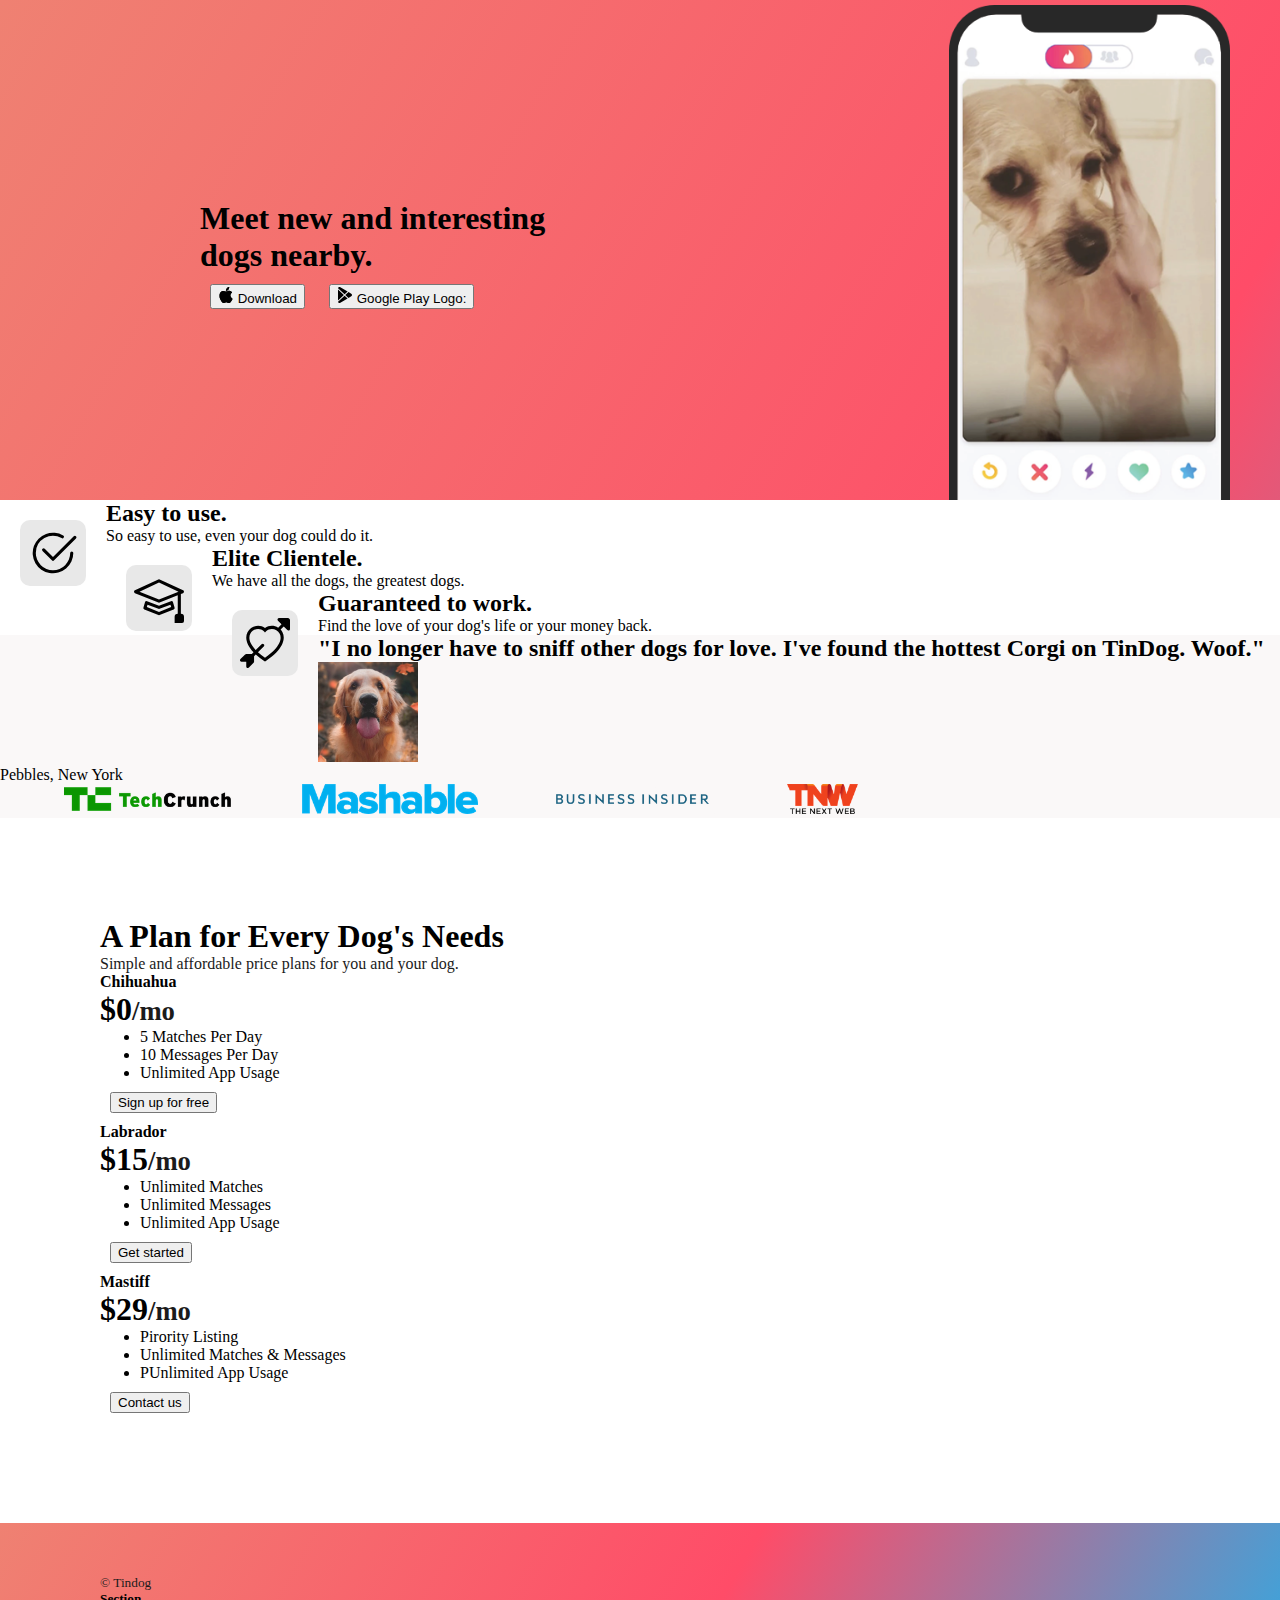
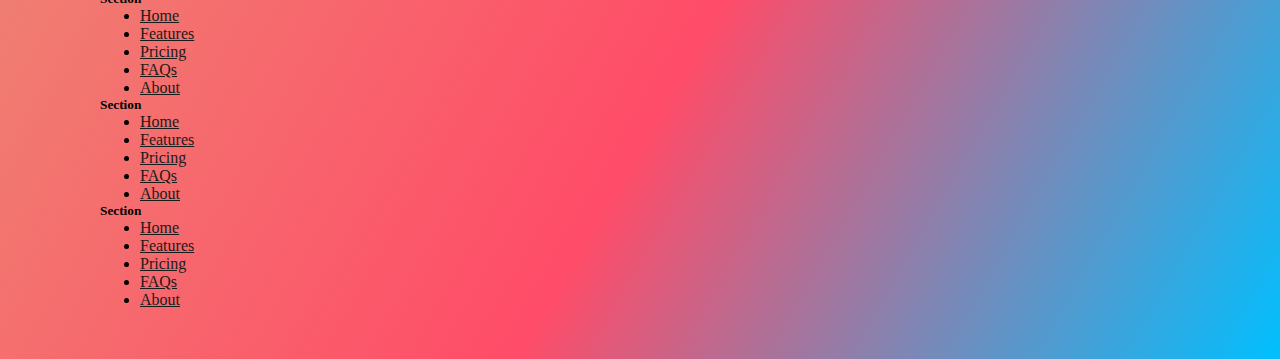
<file: Project_01/index.html>
<!DOCTYPE html>
<html lang="en">

<head>
  <meta charset="UTF-8">
  <meta name="viewport" content="width=device-width, initial-scale=1.0">
  <link href="https://cdn.jsdelivr.net/npm/bootstrap@5.3.2/dist/css/bootstrap.min.css" rel="stylesheet"
    integrity="sha384-T3c6CoIi6uLrA9TneNEoa7RxnatzjcDSCmG1MXxSR1GAsXEV/Dwwykc2MPK8M2HN" crossorigin="anonymous">
  <script src="https://cdn.jsdelivr.net/npm/bootstrap@5.3.2/dist/js/bootstrap.bundle.min.js"
    integrity="sha384-C6RzsynM9kWDrMNeT87bh95OGNyZPhcTNXj1NW7RuBCsyN/o0jlpcV8Qyq46cDfL"
    crossorigin="anonymous"></script>

  <title>TinDog</title>
  <link rel="stylesheet" href="css/style.css">
</head>

<body>

  <!-- Title -->
  <section id="title" class="gradient-background">

    <div class="heading">
      <div class="image">
        <img src="./images/iphone.png" height="495">
      </div>
      <div class="content-setup">

        <h1 class="fw-bolder">Meet new and interesting dogs nearby.</h1>
        <button type="button" class="btn btn-light">

          <svg xmlns="http://www.w3.org/2000/svg" width="16" height="16" fill="currentColor" class="bi bi-apple mb-1"
            viewBox="0 0 16 16">
            <path
              d="M11.182.008C11.148-.03 9.923.023 8.857 1.18c-1.066 1.156-.902 2.482-.878 2.516.024.034 1.52.087 2.475-1.258.955-1.345.762-2.391.728-2.43Zm3.314 11.733c-.048-.096-2.325-1.234-2.113-3.422.212-2.189 1.675-2.789 1.698-2.854.023-.065-.597-.79-1.254-1.157a3.692 3.692 0 0 0-1.563-.434c-.108-.003-.483-.095-1.254.116-.508.139-1.653.589-1.968.607-.316.018-1.256-.522-2.267-.665-.647-.125-1.333.131-1.824.328-.49.196-1.422.754-2.074 2.237-.652 1.482-.311 3.83-.067 4.56.244.729.625 1.924 1.273 2.796.576.984 1.34 1.667 1.659 1.899.319.232 1.219.386 1.843.067.502-.308 1.408-.485 1.766-.472.357.013 1.061.154 1.782.539.571.197 1.111.115 1.652-.105.541-.221 1.324-1.059 2.238-2.758.347-.79.505-1.217.473-1.282Z" />
            <path
              d="M11.182.008C11.148-.03 9.923.023 8.857 1.18c-1.066 1.156-.902 2.482-.878 2.516.024.034 1.52.087 2.475-1.258.955-1.345.762-2.391.728-2.43Zm3.314 11.733c-.048-.096-2.325-1.234-2.113-3.422.212-2.189 1.675-2.789 1.698-2.854.023-.065-.597-.79-1.254-1.157a3.692 3.692 0 0 0-1.563-.434c-.108-.003-.483-.095-1.254.116-.508.139-1.653.589-1.968.607-.316.018-1.256-.522-2.267-.665-.647-.125-1.333.131-1.824.328-.49.196-1.422.754-2.074 2.237-.652 1.482-.311 3.83-.067 4.56.244.729.625 1.924 1.273 2.796.576.984 1.34 1.667 1.659 1.899.319.232 1.219.386 1.843.067.502-.308 1.408-.485 1.766-.472.357.013 1.061.154 1.782.539.571.197 1.111.115 1.652-.105.541-.221 1.324-1.059 2.238-2.758.347-.79.505-1.217.473-1.282Z" />
          </svg>


          Download
        </button>
        <button type="button" class="btn btn-outline-light">
          <svg xmlns="http://www.w3.org/2000/svg" width="16" height="16" fill="currentColor"
            class="bi bi-google-play mb-1" viewBox="0 0 16 16">
            <path
              d="M14.222 9.374c1.037-.61 1.037-2.137 0-2.748L11.528 5.04 8.32 8l3.207 2.96 2.694-1.586Zm-3.595 2.116L7.583 8.68 1.03 14.73c.201 1.029 1.36 1.61 2.303 1.055l7.294-4.295ZM1 13.396V2.603L6.846 8 1 13.396ZM1.03 1.27l6.553 6.05 3.044-2.81L3.333.215C2.39-.341 1.231.24 1.03 1.27Z" />
          </svg>
          Google Play Logo:

        </button>

      </div>


      <div>
      </div>
    </div>

  </section>
  <!-- Features -->
  <section id="features" class="pt-5 pb-5">
    <div class="d-flex justify-content-center mt-5">
      <div class="p-2">
        <svg xmlns="http://www.w3.org/2000/svg" height="50" fill="currentColor" id="icon-setup"
          class="bi bi-check2-circle" viewBox="0 0 16 16">
          <path
            d="M2.5 8a5.5 5.5 0 0 1 8.25-4.764.5.5 0 0 0 .5-.866A6.5 6.5 0 1 0 14.5 8a.5.5 0 0 0-1 0 5.5 5.5 0 1 1-11 0z" />
          <path
            d="M15.354 3.354a.5.5 0 0 0-.708-.708L8 9.293 5.354 6.646a.5.5 0 1 0-.708.708l3 3a.5.5 0 0 0 .708 0l7-7z" />
        </svg>
        <h6 class="fw-bolder">Easy to use.</h6>
        <p>So easy to use, even your dog could do it.</p>

      </div>
      <div class="p-2">
        <svg xmlns="http://www.w3.org/2000/svg" height="50" fill="currentColor" id="icon-setup"
          class="bi bi-mortarboard" viewBox="0 0 16 16">
          <path
            d="M8.211 2.047a.5.5 0 0 0-.422 0l-7.5 3.5a.5.5 0 0 0 .025.917l7.5 3a.5.5 0 0 0 .372 0L14 7.14V13a1 1 0 0 0-1 1v2h3v-2a1 1 0 0 0-1-1V6.739l.686-.275a.5.5 0 0 0 .025-.917l-7.5-3.5ZM8 8.46 1.758 5.965 8 3.052l6.242 2.913L8 8.46Z" />
          <path
            d="M4.176 9.032a.5.5 0 0 0-.656.327l-.5 1.7a.5.5 0 0 0 .294.605l4.5 1.8a.5.5 0 0 0 .372 0l4.5-1.8a.5.5 0 0 0 .294-.605l-.5-1.7a.5.5 0 0 0-.656-.327L8 10.466 4.176 9.032Zm-.068 1.873.22-.748 3.496 1.311a.5.5 0 0 0 .352 0l3.496-1.311.22.748L8 12.46l-3.892-1.556Z" />
        </svg>
        <h6 class="fw-bolder">Elite Clientele.</h6>
        <p>We have all the dogs, the greatest dogs.</p>

      </div>
      <div class="p-2">
        <svg xmlns="http://www.w3.org/2000/svg" height="50" id="icon-setup" fill="currentColor"
          class="bi bi-arrow-through-heart" viewBox="0 0 16 16">
          <path fill-rule="evenodd"
            d="M2.854 15.854A.5.5 0 0 1 2 15.5V14H.5a.5.5 0 0 1-.354-.854l1.5-1.5A.5.5 0 0 1 2 11.5h1.793l.53-.53c-.771-.802-1.328-1.58-1.704-2.32-.798-1.575-.775-2.996-.213-4.092C3.426 2.565 6.18 1.809 8 3.233c1.25-.98 2.944-.928 4.212-.152L13.292 2 12.147.854A.5.5 0 0 1 12.5 0h3a.5.5 0 0 1 .5.5v3a.5.5 0 0 1-.854.354L14 2.707l-1.006 1.006c.236.248.44.531.6.845.562 1.096.585 2.517-.213 4.092-.793 1.563-2.395 3.288-5.105 5.08L8 13.912l-.276-.182a21.86 21.86 0 0 1-2.685-2.062l-.539.54V14a.5.5 0 0 1-.146.354l-1.5 1.5Zm2.893-4.894A20.419 20.419 0 0 0 8 12.71c2.456-1.666 3.827-3.207 4.489-4.512.679-1.34.607-2.42.215-3.185-.817-1.595-3.087-2.054-4.346-.761L8 4.62l-.358-.368c-1.259-1.293-3.53-.834-4.346.761-.392.766-.464 1.845.215 3.185.323.636.815 1.33 1.519 2.065l1.866-1.867a.5.5 0 1 1 .708.708L5.747 10.96Z" />
        </svg>
        <h6 class="fw-bolder">Guaranteed to work.</h6>
        <p>Find the love of your dog's life or your money back.</p>

      </div>
    </div>
  </section>
  <!-- Testimonial -->
  <section id="testimonial">
    <div class="d-flex flex-column  pt-5">

      <div class="p-2">

        <h2 class="mb-3">"I no longer have to sniff other dogs for love. I've found the hottest Corgi on TinDog. Woof."
        </h2>
      </div>
      <div class="p-2">

        <img src="images/dog-img.jpg" class="mb-2 rounded-circle" height="100">
        <p>Pebbles, New York</p>
      </div>
      <div class="p-2 mb-5 images-align">
        <img src="images/techcrunch.png" height="30">
        <img src="images/mashable.png" height="30">
        <img src="images/bizinsider.png" height="30">
        <img src="images/tnw.png" height="30">
      </div>
    </div>



  </section>
  <!-- Pricing -->
  <section id="pricing">
    <div class="pricing-header pb-md-4 mx-auto text-center">
      <h1 class="fw-normal text-body-emphasis">A Plan for Every Dog's Needs</h1>
      <p class="fs-5 text-body-secondary">Simple and affordable price plans for you and your dog.</p>
    </div>
    <div class="row row-cols-1 row-cols-md-3 mb-3 text-center">
      <div class="col">
        <div class="card mb-4 rounded-3 shadow-sm">
          <div class="card-header py-3">
            <h4 class="my-0 fw-normal">Chihuahua</h4>
          </div>
          <div class="card-body">
            <h1 class="card-title pricing-card-title">$0<small class="text-body-secondary fw-light">/mo</small></h1>
            <ul class="list-unstyled mt-3 mb-4">
              <li>5 Matches Per Day</li>
              <li>10 Messages Per Day</li>
              <li>Unlimited App Usage</li>
            </ul>
            <button type="button" class="w-100 btn btn-lg btn-outline-dark">Sign up for free</button>
          </div>
        </div>
      </div>
      <div class="col">
        <div class="card mb-4 rounded-3 shadow-sm">
          <div class="card-header py-3">
            <h4 class="my-0 fw-normal">Labrador</h4>
          </div>
          <div class="card-body">
            <h1 class="card-title pricing-card-title">$15<small class="text-body-secondary fw-light">/mo</small></h1>
            <ul class="list-unstyled mt-3 mb-4">
              <li>Unlimited Matches</li>
              <li>Unlimited Messages</li>
              <li>Unlimited App Usage</li>
            </ul>
            <button type="button" class="w-100 btn btn-lg btn-dark">Get started</button>
          </div>
        </div>
      </div>
      <div class="col">
        <div class="card mb-4 rounded-3 shadow-sm border-dark">
          <div class="card-header py-3 text-bg-dark border-dark">
            <h4 class="my-0 fw-normal">Mastiff</h4>
          </div>
          <div class="card-body">
            <h1 class="card-title pricing-card-title">$29<small class="text-body-secondary fw-light">/mo</small></h1>
            <ul class="list-unstyled mt-3 mb-4">
              <li>Pirority Listing</li>
              <li>Unlimited Matches & Messages</li>
              <li>PUnlimited App Usage</li>
         
            </ul>
            <button type="button" class="w-100 btn btn-lg btn-dark">Contact us</button>
          </div>
        </div>
      </div>
    </div>
  </section>
  <!-- Footer -->
  <section id="footer" >
      <div class="row">
        <div class="col-12 col-md">
          <small class="d-block mb-3 text-body-secondary">© Tindog</small>
        </div>
        <div class="col-6 col-md">
          <h5>Section</h5>
          <ul class="list-unstyled text-small">
            <li class="mb-1"><a class="link-secondary text-decoration-none text-body-secondary" href="#">Home</a></li>
            <li class="mb-1"><a class="link-secondary text-decoration-none text-body-secondary" href="#">Features</a></li>
            <li class="mb-1"><a class="link-secondary text-decoration-none text-body-secondary" href="#">Pricing</a></li>
            <li class="mb-1"><a class="link-secondary text-decoration-none text-body-secondary" href="#">FAQs</a></li>
            <li class="mb-1"><a class="link-secondary text-decoration-none text-body-secondary" href="#">About</a></li>
          </ul>
        </div>
        <div class="col-6 col-md">
          <h5>Section</h5>
          <ul class="list-unstyled text-small">
            <li class="mb-1"><a class="link-secondary text-decoration-none text-body-secondary" href="#">Home</a></li>
            <li class="mb-1"><a class="link-secondary text-decoration-none text-body-secondary" href="#">Features</a></li>
            <li class="mb-1"><a class="link-secondary text-decoration-none text-body-secondary" href="#">Pricing</a></li>
            <li class="mb-1"><a class="link-secondary text-decoration-none text-body-secondary" href="#">FAQs</a></li>
            <li class="mb-1"><a class="link-secondary text-decoration-none text-body-secondary" href="#">About</a></li>
          </ul>
        </div>
        <div class="col-6 col-md">
          <h5>Section</h5>
          <ul class="list-unstyled text-small">
            <li class="mb-1"><a class="link-secondary text-decoration-none text-body-secondary" href="#">Home</a></li>
            <li class="mb-1"><a class="link-secondary text-decoration-none text-body-secondary" href="#">Features</a></li>
            <li class="mb-1"><a class="link-secondary text-decoration-none text-body-secondary" href="#">Pricing</a></li>
            <li class="mb-1"><a class="link-secondary text-decoration-none text-body-secondary" href="#">FAQs</a></li>
            <li class="mb-1"><a class="link-secondary text-decoration-none text-body-secondary" href="#">About</a></li>
          </ul>
        </div>
      </div>
  
  </section>
</body>

</html>
</file>
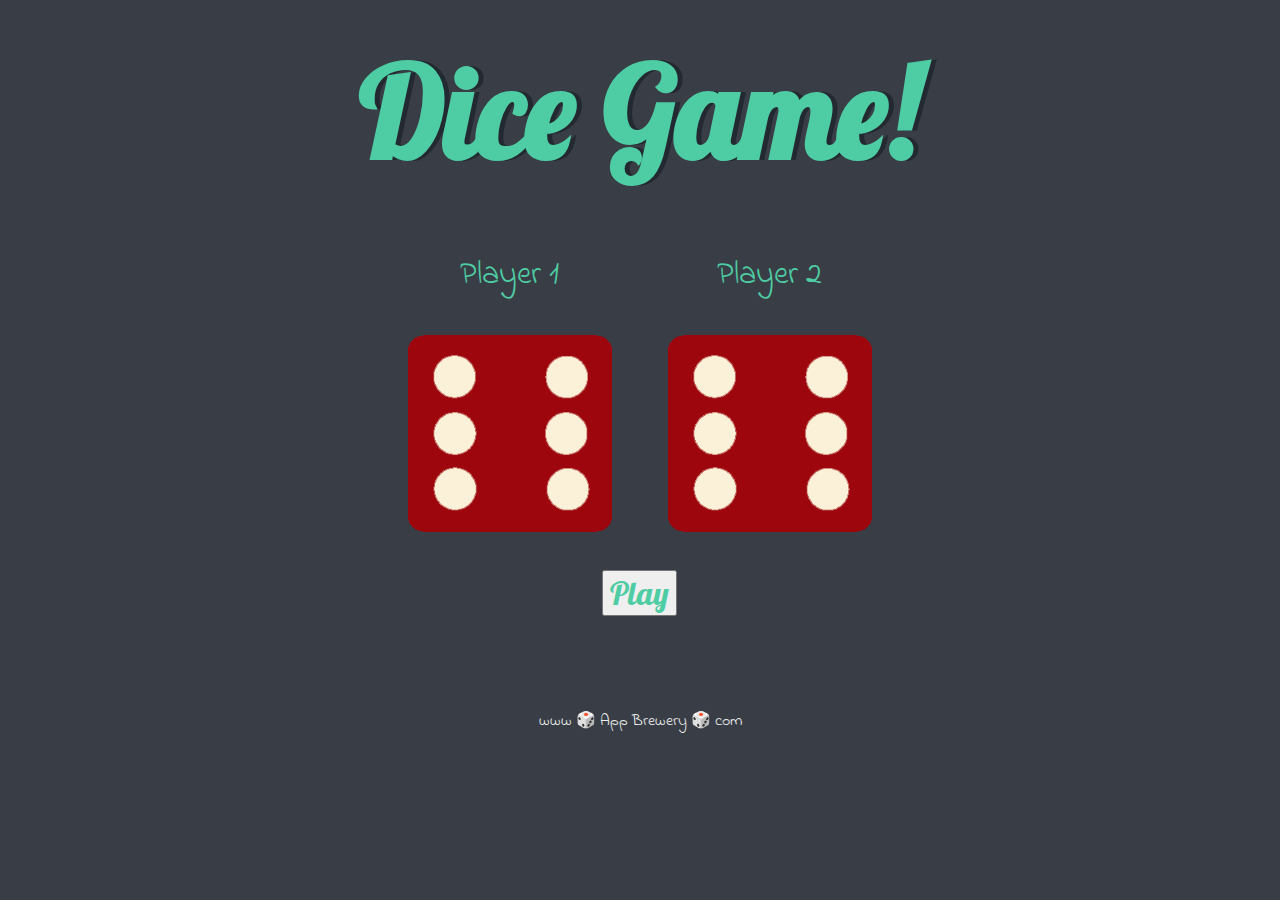
<file: Project_02/index.html>
<!DOCTYPE html>
<html lang="en" dir="ltr">
  <head>
    <meta charset="utf-8">
    <title>Dicee</title>
    <link rel="stylesheet" href="styles.css">
    <link href="https://fonts.googleapis.com/css?family=Indie+Flower|Lobster" rel="stylesheet">

  </head>
  <body>

    <div class="container">
      <h1 id="texts">Dice Game!</h1>

      <div class="dice">
        <p id="player1">Player 1</p>
        <img class="img1"  id="imageBox1">
      </div>

      <div class="dice">
        <p id="player2">Player 2</p>
        <img class="img2" id="imageBox2">
      </div>
      <br>
      <div class="dice">
          <button onclick="match()">Play</button>
      </div>
    </div>


  </body>
<script src="index.js"></script>
  <footer>
    www 🎲 App Brewery 🎲 com
  </footer>
</html>
</file>
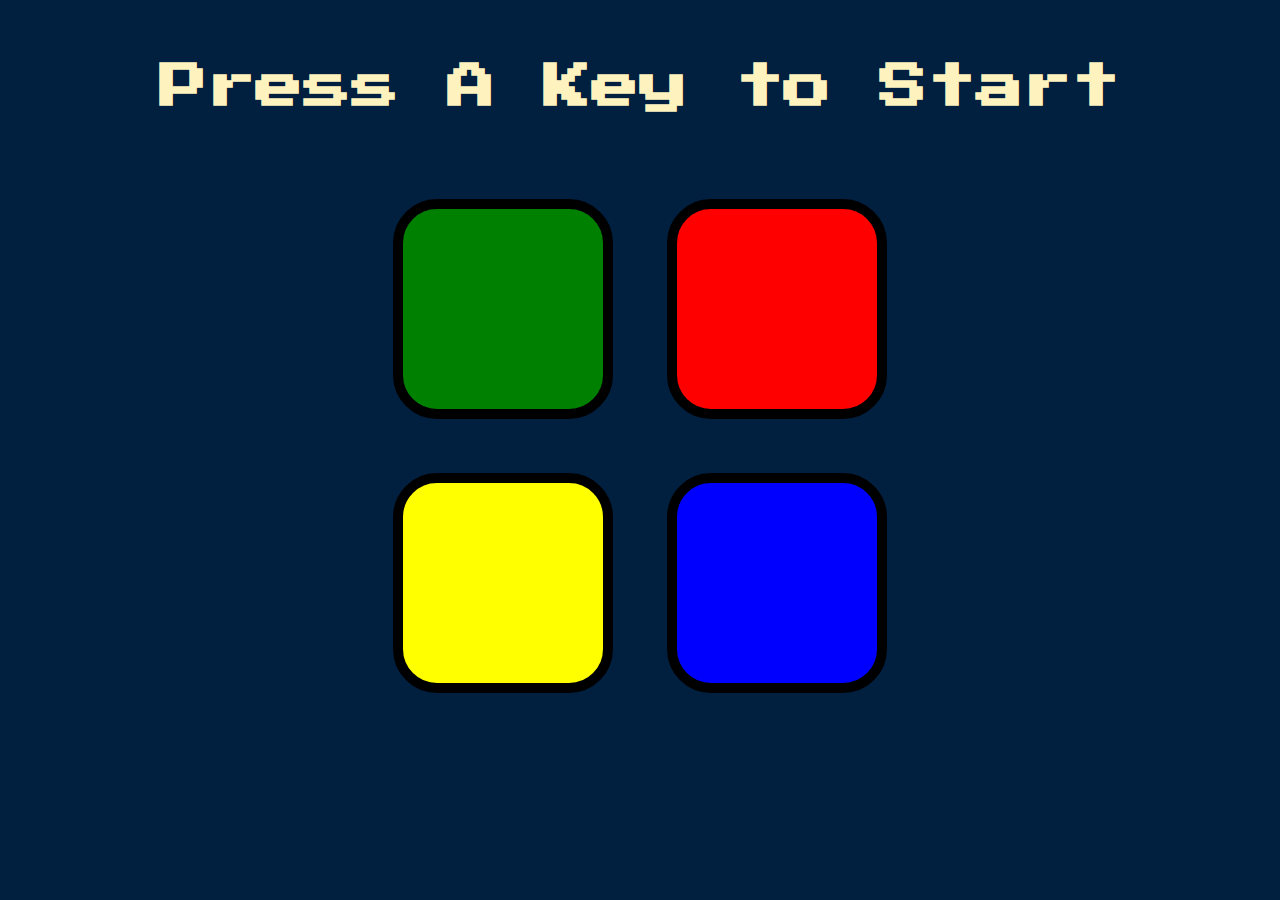
<file: Project_04/index.html>
<!DOCTYPE html>
<html lang="en" dir="ltr">

<head>
  <meta charset="utf-8">
  <title>Simon</title>
  <link rel="stylesheet" href="styles.css">

  <link href="https://fonts.googleapis.com/css?family=Press+Start+2P" rel="stylesheet">
  <script src="https://cdnjs.cloudflare.com/ajax/libs/jquery/3.7.1/jquery.min.js" integrity="sha512-v2CJ7UaYy4JwqLDIrZUI/4hqeoQieOmAZNXBeQyjo21dadnwR+8ZaIJVT8EE2iyI61OV8e6M8PP2/4hpQINQ/g==" crossorigin="anonymous" referrerpolicy="no-referrer"></script>
</head>

<body>
  <h1 id="level-title">Press A Key to Start</h1>
  <div class="container">
    <div lass="row">

      <div type="button" id="green" class="btn green">

      </div>

      <div type="button" id="red" class="btn red">

      </div>
    </div>

    <div class="row">

      <div type="button" id="yellow" class="btn yellow">

      </div>
      <div type="button" id="blue" class="btn blue">

      </div>

    </div>

  </div>

<script src="game.js"></script>
</body>

</html>
</file>
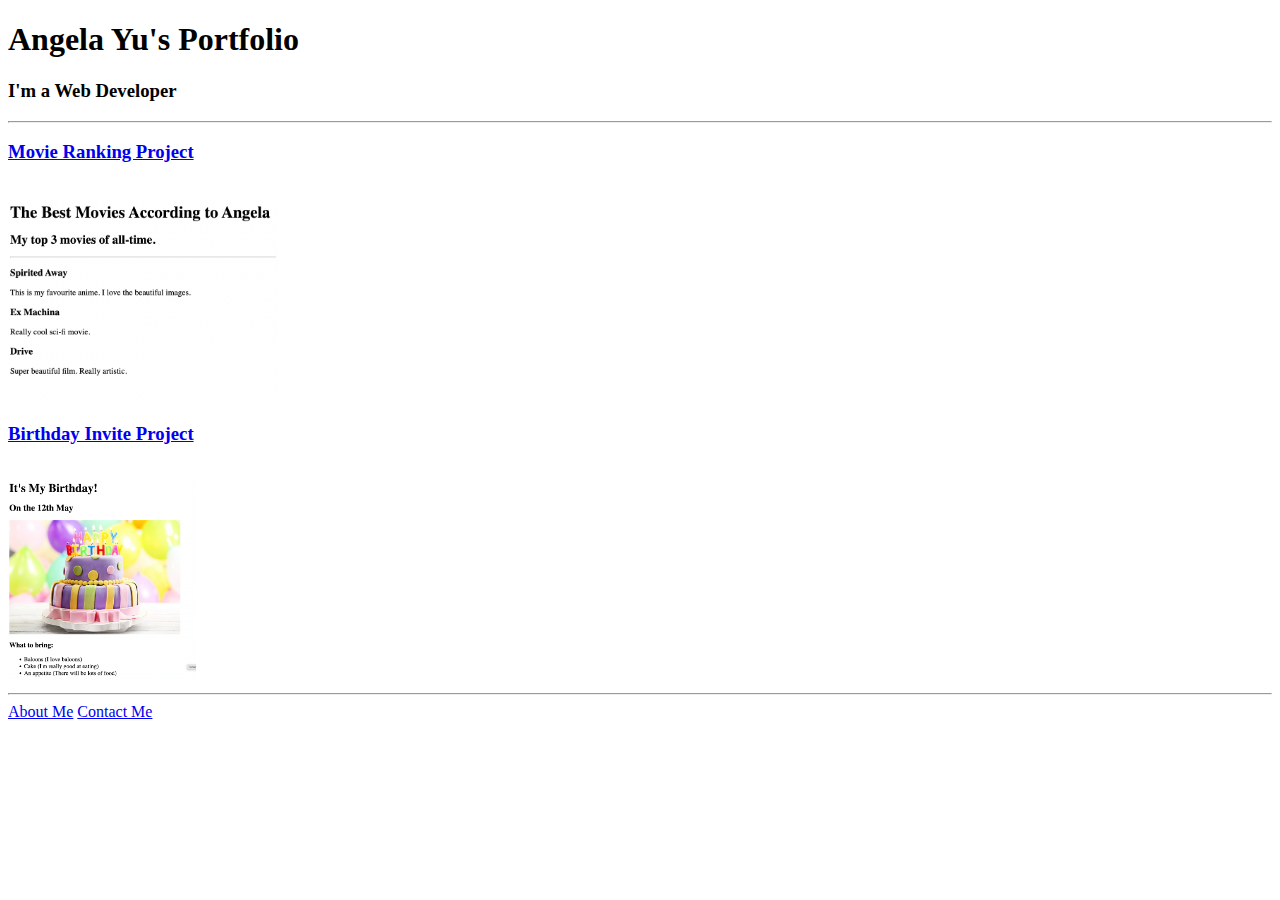
<file: Project_07/index.html>
<!DOCTYPE html>
<html lang="en">
<head>
    <meta charset="UTF-8">
    <meta name="viewport" content="width=device-width, initial-scale=1.0">
    <title>Document</title>
</head>
<body>
    <h1>Angela Yu's Portfolio</h1>
    <h3>I'm a Web Developer</h3>
    <hr>
    <a href="./public/movie-ranking.html"><h3>Movie Ranking Project</h3></a><br>
    <img src="./assets/images/movie-ranking.png" alt="" height="200">
<br>
    <a href="./public/birthday-invite.html"><h3>Birthday Invite Project</h3></a><br>
    <img src="./assets/images/birthday-invite.png" alt="" height="200">
    <br>
    <hr>
    <a href="./public/about.html">About Me</a> <a href="./public/contact.html">Contact Me</a>


</body>
</html>
</file>
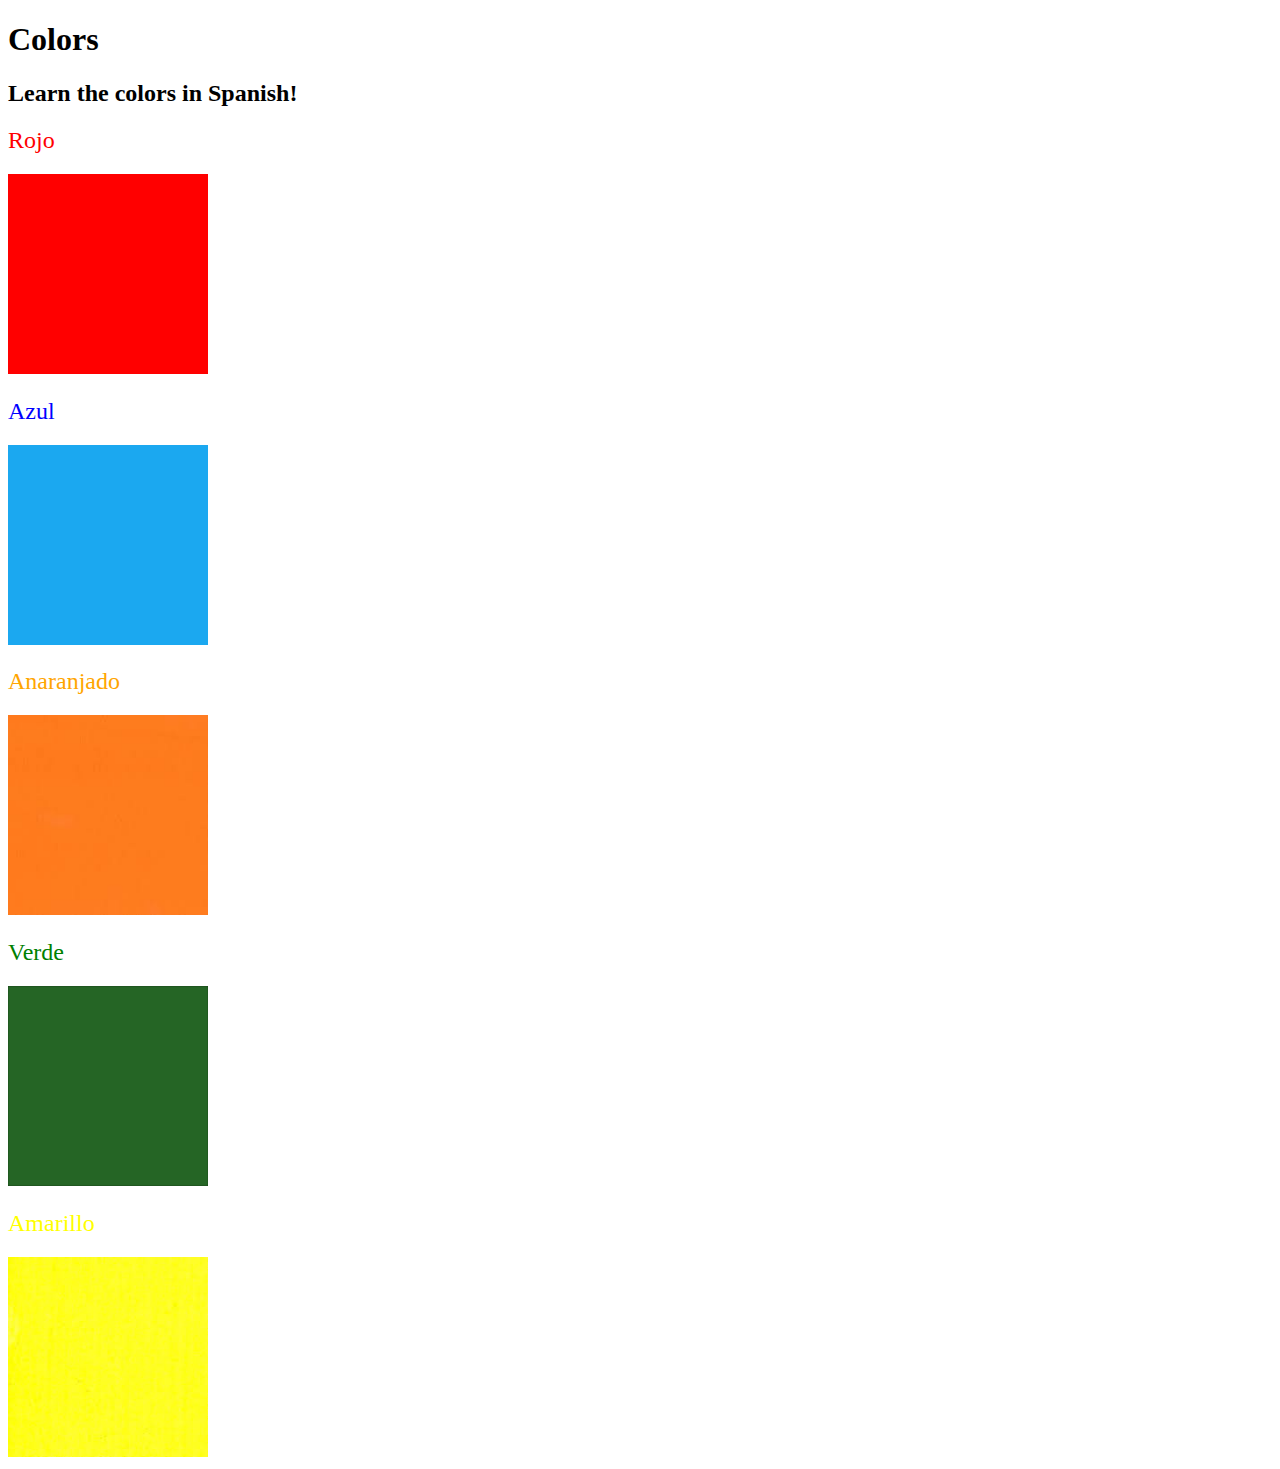
<file: Project_08/index.html>
<!DOCTYPE html>
<html lang="en">

<head>
  <meta charset="UTF-8">
  <title>Spanish Vocabulary</title>
  <link rel="stylesheet" href="./style.css" />
</head>

<body>
  <h1>Colors</h1>
  <h2>Learn the colors in Spanish!</h2>
  <h2 class="color-title" id="red">Rojo</h2>
  <img class="color" src="./assets/images/red.png" alt="red" />

  <h2 class="color-title" id="blue">Azul</h2>
  <img src="./assets/images/blue.png" alt="blue" />

  <h2 class="color-title" id="orange">Anaranjado</h2>
  <img src="./assets/images/orange.png" alt="orange" />

  <h2 class="color-title" id="green">Verde</h2>
  <img src="./assets/images/green.png" alt="green" />

  <h2 class="color-title" id="yellow">Amarillo</h2>
  <img src="./assets/images/yellow.png" alt="yellow" />
</body>

</html>
</file>
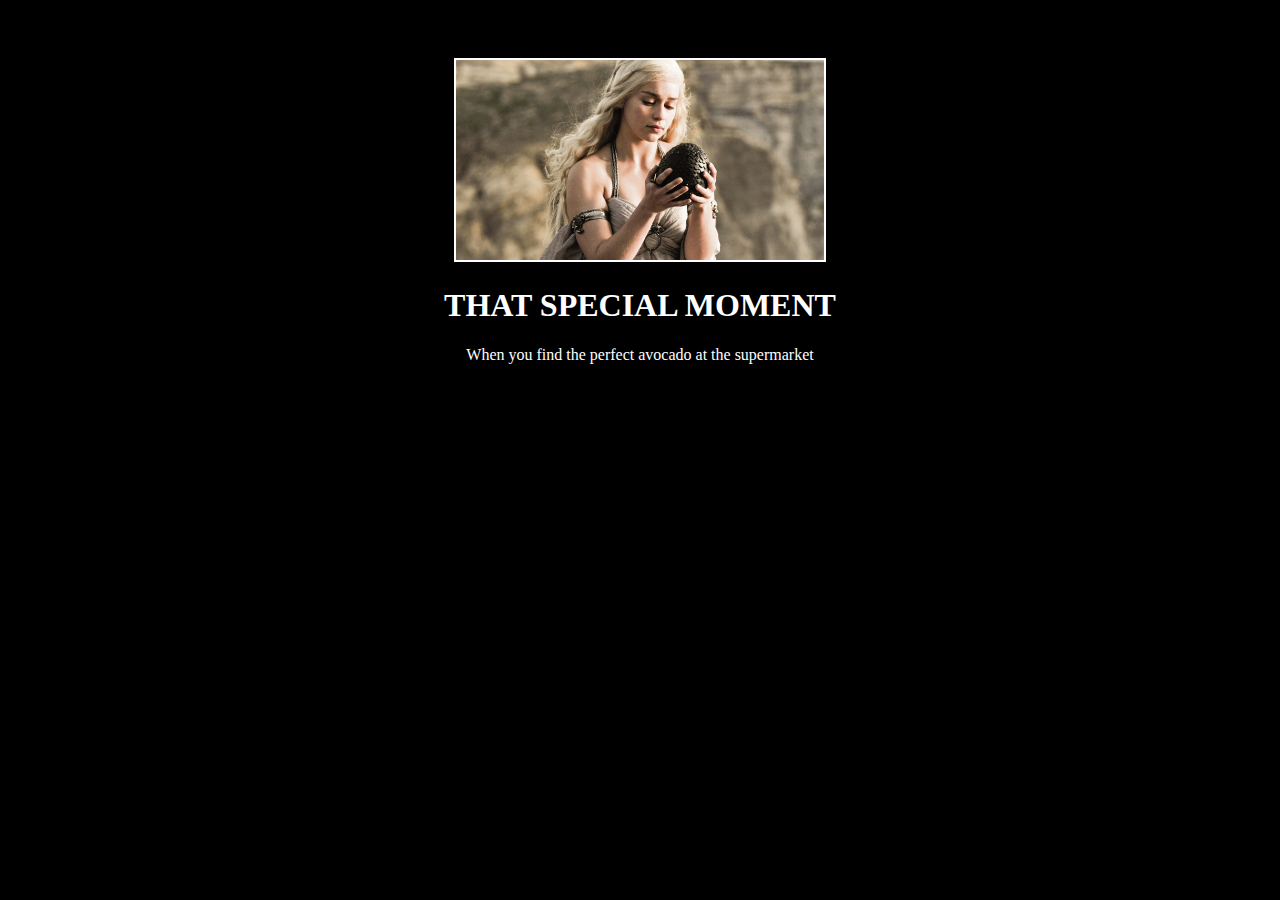
<file: Project_09/index.html>
<!DOCTYPE html>
<html lang="en">
<head>
  <meta charset="UTF-8">
  <meta name="viewport" content="width=device-width, initial-scale=1.0">
  <title>Document</title>
  <link rel="stylesheet" href="style.css">
</head>
<body>
    <img src="./assets/images/daenerys.jpeg" alt="" srcset="" height="200">
    <h1>THAT SPECIAL MOMENT</h1>
    <p>When you find the perfect avocado at the supermarket</p>
</body>
</html>
</file>
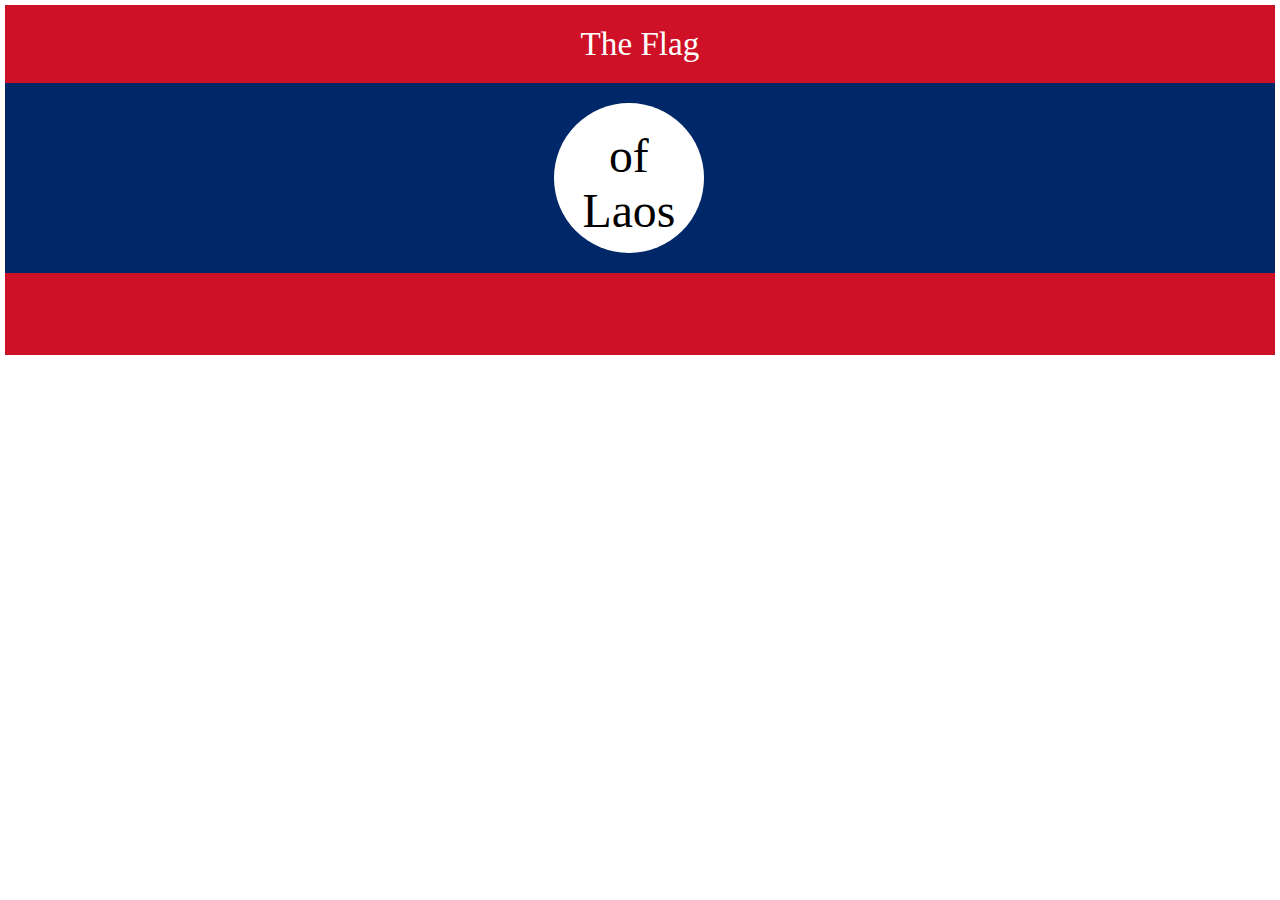
<file: Project_10/index.html>
<!DOCTYPE html>
<html lang="en">

<head>
  <meta charset="UTF-8">
  <title>CSS Flag Project</title>
  <style>
    *{
      text-align: center;
      font-size: larger;
      margin: 0px;
    }
     .flag
    {
      border: 5px solid white;
      background-color: rgb(206, 17, 38);
      height: 350px;
     
    }
    .flag > p
    {
      background-color:rgb(206, 17, 38);
      padding: 20px;
      color: white;
      
    }
    .flag > div > div
    {
      background-color: rgb(0, 40, 104);
      color: white;
      padding: 20px;
      
      
    }
    .flag > div > div > p
    {
      background-color: white;
      border-radius: 50%;
      width: 100px;
      height: 100px;
      text-align: center;
      margin-left: 43%;
      padding: 25px;
      color: black;
      
    }
  </style>
  
</head>



<body>
  <div class="flag">
    <p>The Flag</p>
    <div>
      <div>
        <p>of Laos</p>
      </div>
    </div>
  </div>
</body>

</html>
</file>
<file: Project_01/css/style.css>
.gradient-background {
  background: linear-gradient(300deg, #00bfff, #ff4c68, #ef8172);
  background-size: 180% 180%;
  animation: gradient-animation 18s ease infinite;
  height: 500px;
}
*
{
  margin: 0;
  
}

@keyframes gradient-animation {
  0% {
    background-position: 0% 50%;
  }
  50% {
    background-position: 100% 50%;
  }
  100% {
    background-position: 0% 50%;
  }
}


.image
{
  padding-top: 5px;
  margin-right: 50px;
  float: inline-end;
  padding-bottom: 0px;
}
.content-setup
{
  padding:200px;
  text-align: left;
  margin-right: 500px;
  
}
button
{
  margin: 10px;
}
#icon-setup
{
  background-color: #e8e8e8;
  border-radius: 10px;
  margin: 20px;
  float: left;
  padding: 8px;
}
h6
{
  font-size: 1.5rem;
}
#testimonial
{
  background-color: #faf8f8;
}

.d-flex.flex-column
{
  align-items: center;
}
.images-align img {
  margin-left: 64px;
}

#pricing
{
  padding: 100px;
}
section#footer {
  padding: 50px;
  background: linear-gradient(300deg, #00bfff, #ff4c68, #ef8172);
  animation: gradient-animation 18s ease infinite;
}
#footer div {
  margin-left: 25px;
}
.text-body-secondary
{
  color: #1b1b1b;
}
</file>
<file: Project_02/styles.css>
.container {
  width: 70%;
  margin: auto;
  text-align: center;
}

.dice {
  text-align: center;
  display: inline-block;

}

body {
  background-color: #393E46;
}

h1 {
  margin: 30px;
  font-family: 'Lobster', cursive;
  text-shadow: 5px 0 #232931;
  font-size: 8rem;
  color: #4ECCA3;
}

p {
  font-size: 2rem;
  color: #4ECCA3;
  font-family: 'Indie Flower', cursive;
}

img {
  width: 80%;
}

footer {
  margin-top: 5%;
  color: #EEEEEE;
  text-align: center;
  font-family: 'Indie Flower', cursive;

}
button
{
    margin: 30px;
    font-family: 'Lobster', cursive;
    font-size: 2rem;
    color: #4ECCA3;
}
</file>
<file: Project_04/styles.css>
body {
  text-align: center;
  background-color: #011F3F;
}

#level-title {
  font-family: 'Press Start 2P', cursive;
  font-size: 3rem;
  margin:  5%;
  color: #FEF2BF;
}

.container {
  display: block;
  width: 50%;
  margin: auto;

}

.btn {
  margin: 25px;
  display: inline-block;
  height: 200px;
  width: 200px;
  border: 10px solid black;
  border-radius: 20%;
}

.game-over {
  background-color: red;
  opacity: 0.8;
}

.red {
  background-color: red;
}

.green {
  background-color: green;
}

.blue {
  background-color: blue;
}

.yellow {
  background-color: yellow;
}

.pressed {
  box-shadow: 0 0 20px white;
  background-color: grey;
}
</file>
<file: Project_08/style.css>
.color-title
{
    font-weight: normal;
}
#red
{
    color: red;
}
#blue
{
    color: blue;
}
#orange
{
    color: orange;
}
#green
{
    color: green;
}
#yellow
{
    color: yellow;
}
img
{
    height: 200px;
    width: 200px;
}
</file>
<file: Project_09/style.css>
@import url('https://fonts.google.com/specimen/Libre+Baskerville');

*
{
    background-color: black;
    color: white;
    font-family: 'Libre Baskerville', serif;
    text-align: center;

}
img
{
    margin-top: 50px;
    border: 2px solid white;
}
</file>
